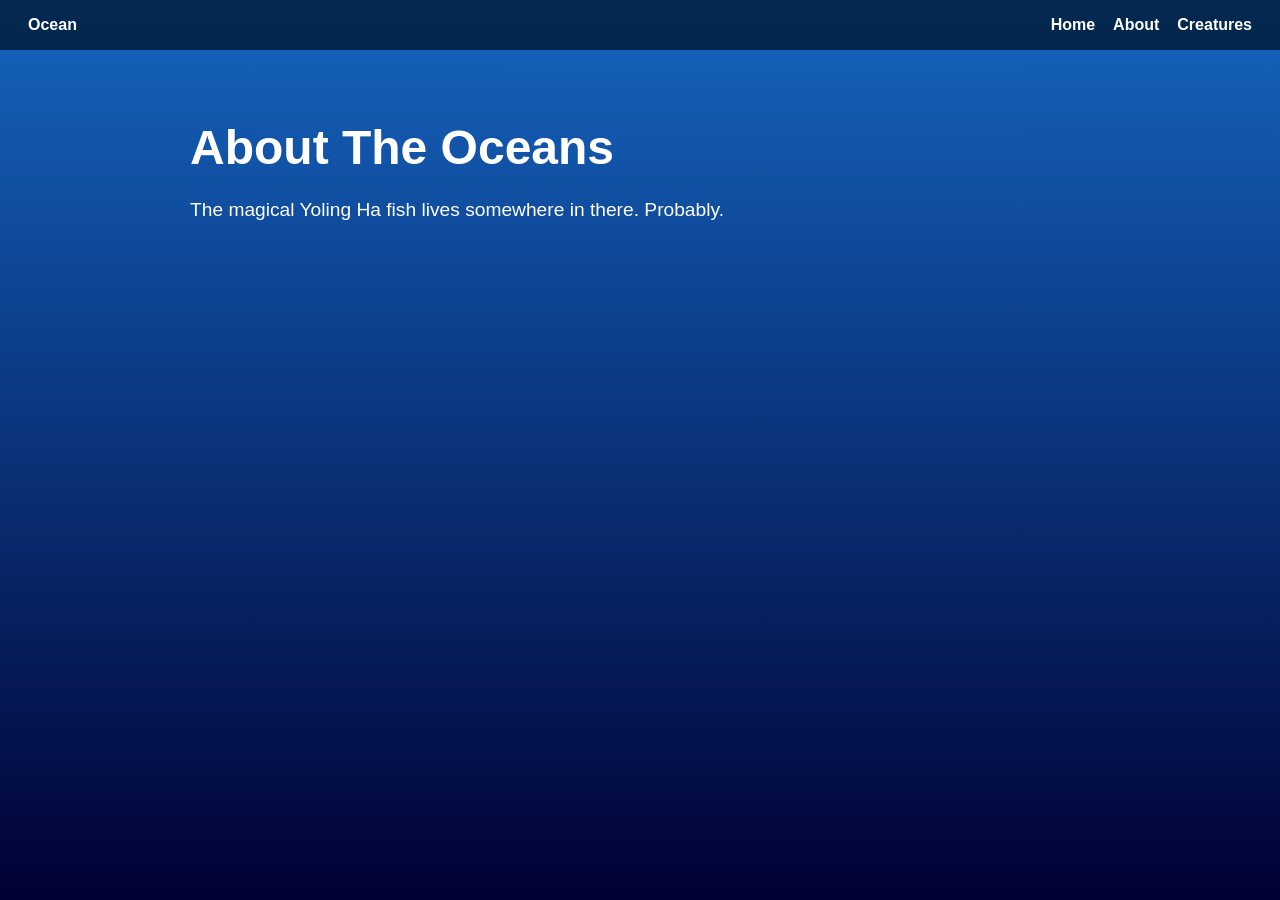
<file: about.html>
<!DOCTYPE html>
<html lang="en">
<head>
    <link rel="stylesheet" href="style.css">
    <title>About - Ocean</title>
</head>

<body class="page-body">
    <nav class="site-nav">
        <a class="site-logo" href="index.html">Ocean</a>
        <div class="site-links">
            <a href="index.html">Home</a>
            <a href="about.html">About</a>
            <a href="creatures.html">Creatures</a>
        </div>
    </nav>

    <main class="sub-page">
        <h1>About The Oceans</h1>
        <p>
           The magical Yoling Ha fish lives somewhere in there. Probably.
        </p>
    </main>
</body>
</html>
</file>
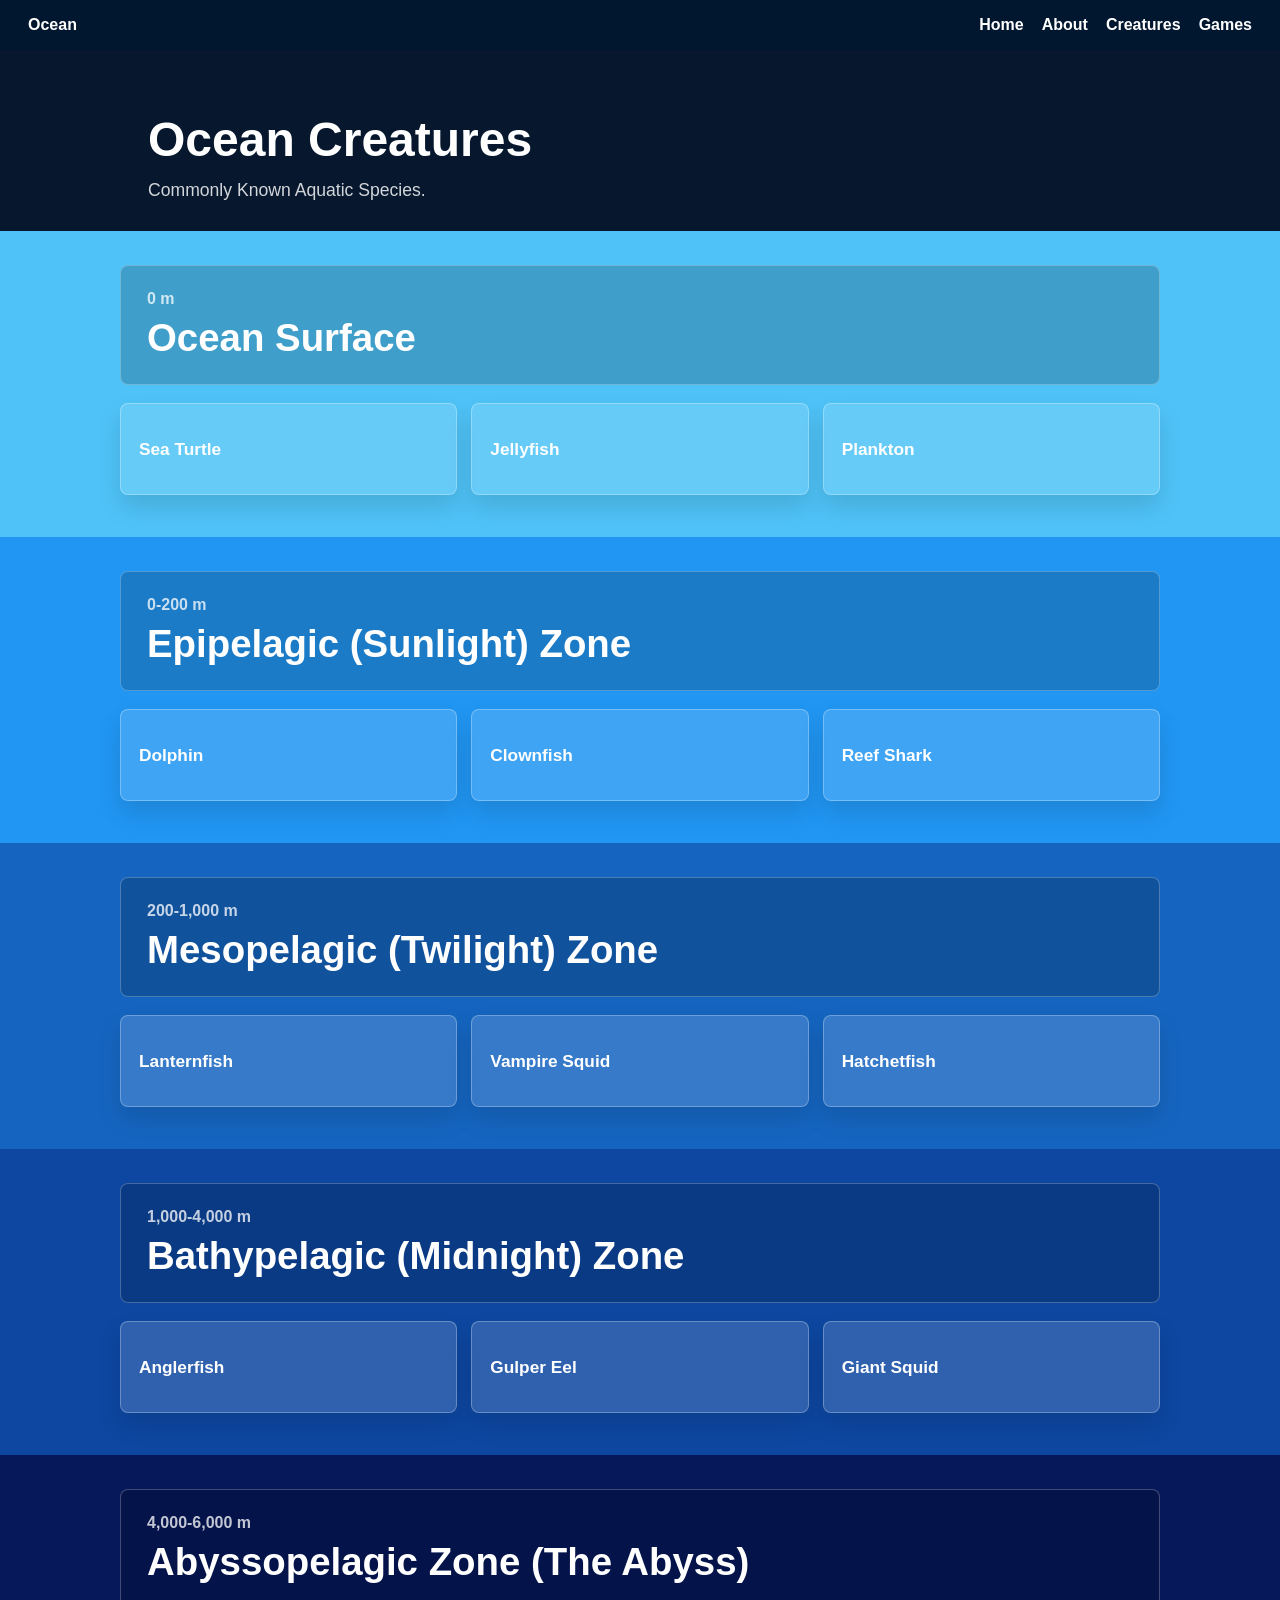
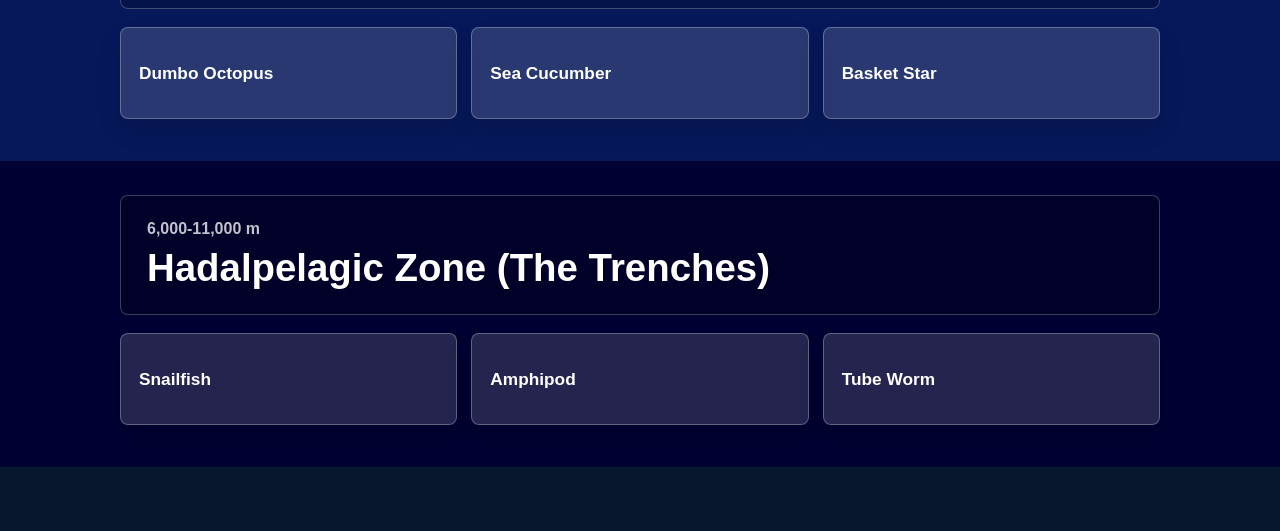
<file: creatures.html>
<!DOCTYPE html>
<html lang="en">
<head>
    <link rel="stylesheet" href="style.css">
    <title>Creatures - Ocean</title>
</head>

<body class="page-body creatures-page">
    <nav class="site-nav">
        <a class="site-logo" href="index.html">Ocean</a>
        <div class="site-links">
            <a href="index.html">Home</a>
            <a href="about.html">About</a>
            <a href="creatures.html">Creatures</a>
            <a href="games.html">Games</a>
        </div>
    </nav>

    <main class="creatures-main">
        <header class="creatures-hero">
            <h1>Ocean Creatures</h1>
            <p>Commonly Known Aquatic Species.</p>
        </header>

        <section class="ocean-zone ocean-surface">
            <div class="zone-title-block">
                <p>0 m</p>
                <h2>Ocean Surface</h2>
            </div>
            <div class="animal-grid">
                <button class="animal-card" data-name="Sea Turtle" data-zone="Ocean Surface" data-depth="Near the surface" data-info="Sea turtles breathe air, so they return to the surface often. They travel long distances and feed on jellyfish, seagrass, and small ocean animals.">Sea Turtle</button>
                <button class="animal-card" data-name="Jellyfish" data-zone="Ocean Surface" data-depth="Surface to deep water" data-info="Jellyfish drift with currents and use stinging tentacles to catch tiny animals. Some species glow in the dark or form huge blooms.">Jellyfish</button>
                <button class="animal-card" data-name="Plankton" data-zone="Ocean Surface" data-depth="Mostly sunlit water" data-info="Plankton are tiny drifting organisms. Many make energy from sunlight and form the base of the ocean food web.">Plankton</button>
            </div>
        </section>

        <section class="ocean-zone sunlight-zone">
            <div class="zone-title-block">
                <p>0-200 m</p>
                <h2>Epipelagic (Sunlight) Zone</h2>
            </div>
            <div class="animal-grid">
                <button class="animal-card" data-name="Dolphin" data-zone="Sunlight Zone" data-depth="0-200 m" data-info="Dolphins are intelligent mammals that hunt fish and squid in groups. They use clicks and whistles to communicate and locate prey.">Dolphin</button>
                <button class="animal-card" data-name="Clownfish" data-zone="Sunlight Zone" data-depth="Warm shallow reefs" data-info="Clownfish live among sea anemones. The anemone protects them with stinging tentacles, and the clownfish helps keep the anemone clean.">Clownfish</button>
                <button class="animal-card" data-name="Reef Shark" data-zone="Sunlight Zone" data-depth="Reefs and coastal water" data-info="Reef sharks patrol coral reefs and help keep food chains balanced by hunting weaker or smaller animals.">Reef Shark</button>
            </div>
        </section>

        <section class="ocean-zone twilight-zone">
            <div class="zone-title-block">
                <p>200-1,000 m</p>
                <h2>Mesopelagic (Twilight) Zone</h2>
            </div>
            <div class="animal-grid">
                <button class="animal-card" data-name="Lanternfish" data-zone="Twilight Zone" data-depth="200-1,000 m" data-info="Lanternfish have light-producing organs that help them blend in, find mates, and confuse predators in dim water.">Lanternfish</button>
                <button class="animal-card" data-name="Vampire Squid" data-zone="Twilight Zone" data-depth="600-900 m" data-info="The vampire squid lives in low-oxygen water. It can wrap its webbed arms around itself and release glowing mucus when threatened.">Vampire Squid</button>
                <button class="animal-card" data-name="Hatchetfish" data-zone="Twilight Zone" data-depth="200-1,000 m" data-info="Hatchetfish have thin, shiny bodies and glowing undersides that make them hard to see from below.">Hatchetfish</button>
            </div>
        </section>

        <section class="ocean-zone midnight-zone">
            <div class="zone-title-block">
                <p>1,000-4,000 m</p>
                <h2>Bathypelagic (Midnight) Zone</h2>
            </div>
            <div class="animal-grid">
                <button class="animal-card" data-name="Anglerfish" data-zone="Midnight Zone" data-depth="1,000-4,000 m" data-info="Female anglerfish use a glowing lure to attract prey in total darkness. Their large mouths help them eat animals nearly their own size.">Anglerfish</button>
                <button class="animal-card" data-name="Gulper Eel" data-zone="Midnight Zone" data-depth="500-3,000 m" data-info="The gulper eel has an enormous mouth that opens wide like a net, helping it catch scarce food in the deep ocean.">Gulper Eel</button>
                <button class="animal-card" data-name="Giant Squid" data-zone="Midnight Zone" data-depth="Deep open ocean" data-info="Giant squid are mysterious deep-sea hunters with huge eyes that help them detect faint light far below the surface.">Giant Squid</button>
            </div>
        </section>

        <section class="ocean-zone abyss-zone">
            <div class="zone-title-block">
                <p>4,000-6,000 m</p>
                <h2>Abyssopelagic Zone (The Abyss)</h2>
            </div>
            <div class="animal-grid">
                <button class="animal-card" data-name="Dumbo Octopus" data-zone="The Abyss" data-depth="3,000-4,000+ m" data-info="Dumbo octopuses flap ear-like fins to move through deep water. They live in cold, dark places where pressure is extreme.">Dumbo Octopus</button>
                <button class="animal-card" data-name="Sea Cucumber" data-zone="The Abyss" data-depth="Seafloor" data-info="Deep-sea cucumbers crawl across the seafloor and eat bits of organic material that sink down from higher ocean layers.">Sea Cucumber</button>
                <button class="animal-card" data-name="Basket Star" data-zone="The Abyss" data-depth="Deep seafloor" data-info="Basket stars spread many branching arms into the water to catch tiny floating food particles.">Basket Star</button>
            </div>
        </section>

        <section class="ocean-zone trench-zone">
            <div class="zone-title-block">
                <p>6,000-11,000 m</p>
                <h2>Hadalpelagic Zone (The Trenches)</h2>
            </div>
            <div class="animal-grid">
                <button class="animal-card" data-name="Snailfish" data-zone="The Trenches" data-depth="6,000-8,000+ m" data-info="Trench snailfish are soft-bodied fish adapted to crushing pressure. They are among the deepest-living fish ever observed.">Snailfish</button>
                <button class="animal-card" data-name="Amphipod" data-zone="The Trenches" data-depth="Deep trenches" data-info="Amphipods are small crustaceans that scavenge food in trenches. Some can survive pressures that would crush most animals.">Amphipod</button>
                <button class="animal-card" data-name="Tube Worm" data-zone="The Trenches" data-depth="Hydrothermal vents" data-info="Some tube worms live near deep-sea vents and rely on bacteria that turn chemicals from the vents into energy.">Tube Worm</button>
            </div>
        </section>

    </main>

    <div class="animal-modal" id="animal-modal" aria-hidden="true">
        <div class="animal-modal-panel" role="dialog" aria-modal="true" aria-labelledby="modal-title">
            <button class="modal-close" type="button" aria-label="Close creature details">&times;</button>
            <p class="modal-zone" id="modal-zone"></p>
            <h2 id="modal-title"></h2>
            <dl class="modal-facts">
                <div>
                    <dt>Depth</dt>
                    <dd id="modal-depth"></dd>
                </div>
            </dl>
            <p id="modal-info"></p>
        </div>
    </div>

    <script>
        const modal = document.querySelector("#animal-modal");
        const modalTitle = document.querySelector("#modal-title");
        const modalZone = document.querySelector("#modal-zone");
        const modalDepth = document.querySelector("#modal-depth");
        const modalInfo = document.querySelector("#modal-info");
        const closeButton = document.querySelector(".modal-close");

        document.querySelectorAll(".animal-card").forEach((card) => {
            card.addEventListener("click", () => {
                modalTitle.textContent = card.dataset.name;
                modalZone.textContent = card.dataset.zone;
                modalDepth.textContent = card.dataset.depth;
                modalInfo.textContent = card.dataset.info;
                modal.classList.add("is-open");
                modal.setAttribute("aria-hidden", "false");
                closeButton.focus();
            });
        });

        function closeModal() {
            modal.classList.remove("is-open");
            modal.setAttribute("aria-hidden", "true");
        }

        closeButton.addEventListener("click", closeModal);
        modal.addEventListener("click", (event) => {
            if (event.target === modal) {
                closeModal();
            }
        });
        document.addEventListener("keydown", (event) => {
            if (event.key === "Escape" && modal.classList.contains("is-open")) {
                closeModal();
            }
        });
    </script>
</body>
</html>
</file>
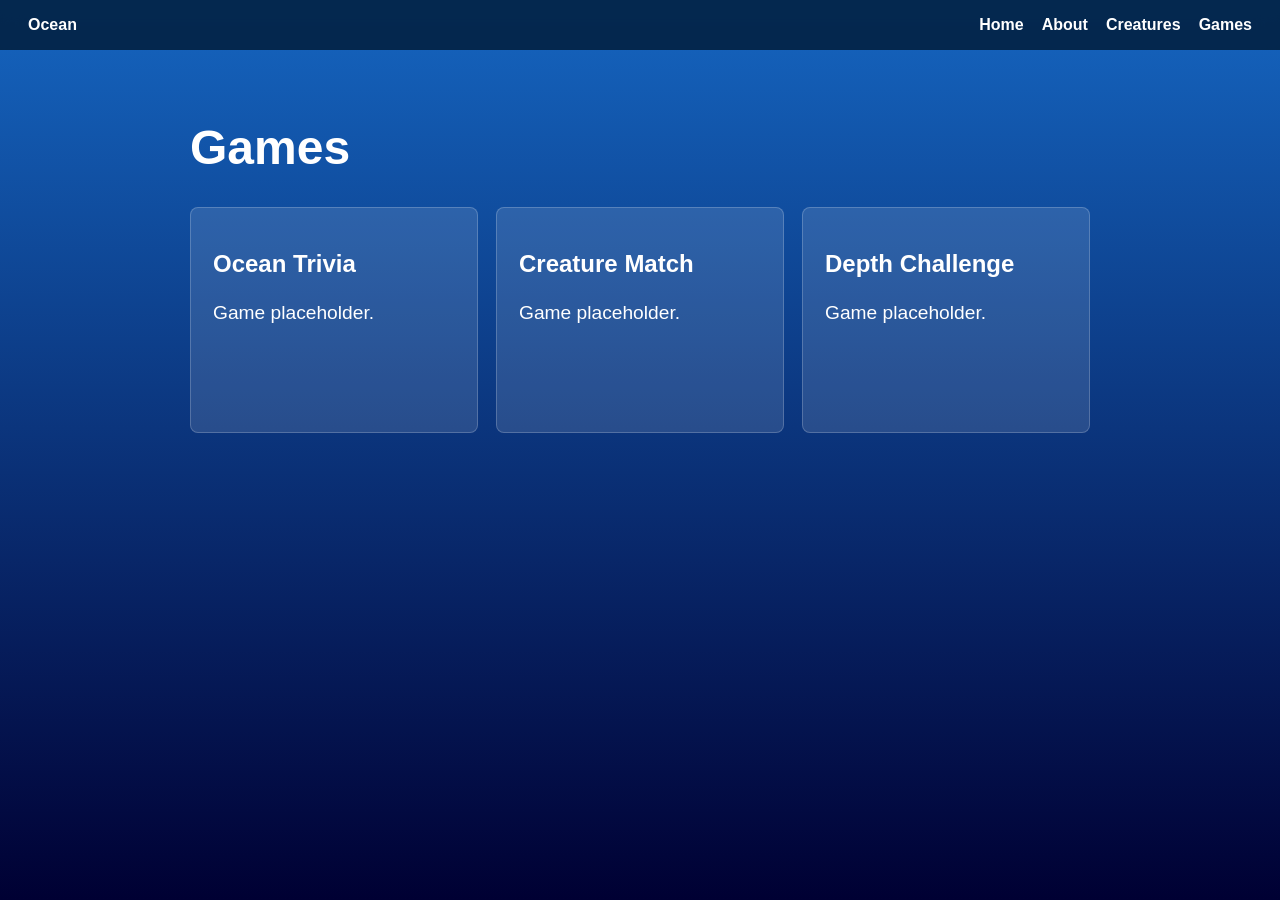
<file: games.html>
<!DOCTYPE html>
<html lang="en">
<head>
    <link rel="stylesheet" href="style.css">
    <title>Games - Ocean</title>
</head>

<body class="page-body">
    <nav class="site-nav">
        <a class="site-logo" href="index.html">Ocean</a>
        <div class="site-links">
            <a href="index.html">Home</a>
            <a href="about.html">About</a>
            <a href="creatures.html">Creatures</a>
            <a href="games.html">Games</a>
        </div>
    </nav>

    <main class="sub-page">
        <h1>Games</h1>
        <div class="info-grid">
            <article>
                <h2>Ocean Trivia</h2>
                <p>Game placeholder.</p>
            </article>
            <article>
                <h2>Creature Match</h2>
                <p>Game placeholder.</p>
            </article>
            <article>
                <h2>Depth Challenge</h2>
                <p>Game placeholder.</p>
            </article>
        </div>
    </main>
</body>
</html>
</file>
<file: style.css>
body {
    margin: 0;
    color: white;
    font-family: Arial, sans-serif;
}

.site-nav {
    position: fixed;
    top: 0;
    left: 0;
    right: 0;
    z-index: 10;
    display: flex;
    align-items: center;
    justify-content: space-between;
    gap: 24px;
    padding: 16px 28px;
    background: rgba(0, 24, 48, 0.78);
    backdrop-filter: blur(10px);
    box-sizing: border-box;
}

.site-logo,
.site-links a {
    color: white;
    text-decoration: none;
}

.site-logo {
    font-weight: 700;
}

.site-links {
    display: flex;
    gap: 18px;
}

.site-links a {
    font-weight: 600;
}

.site-links a:hover {
    text-decoration: underline;
}

section {
    height: 100vh;
    display: flex;
    justify-content: center;
    align-items: center;
    font-size: 2rem;
}

section:nth-of-type(1) {
    background: #4fc3f7;
}

section:nth-of-type(2) {
    background: #2196f3;
}

section:nth-of-type(3) {
    background: #1565c0;
}

section:nth-of-type(4) {
    background: #0d47a1;
}

section:nth-of-type(5) {
    background: #000033;
}

.page-body {
    min-height: 100vh;
    background: linear-gradient(#1565c0, #000033);
}

.sub-page {
    max-width: 900px;
    margin: 0 auto;
    padding: 120px 28px 60px;
}

.sub-page h1 {
    font-size: 3rem;
    margin: 0 0 20px;
}

.sub-page p {
    font-size: 1.2rem;
    line-height: 1.6;
}

.info-grid {
    display: grid;
    grid-template-columns: repeat(3, 1fr);
    gap: 18px;
    margin-top: 32px;
}

.info-grid article {
    min-height: 180px;
    padding: 22px;
    background: rgba(255, 255, 255, 0.12);
    border: 1px solid rgba(255, 255, 255, 0.2);
    border-radius: 8px;
}

.creatures-page {
    background: #07182e;
}

.creatures-main {
    padding: 112px 0 64px;
}

.creatures-hero {
    max-width: 1040px;
    margin: 0 auto 28px;
    padding: 0 28px;
    box-sizing: border-box;
}

.creatures-hero h1 {
    margin: 0 0 10px;
    font-size: 3rem;
}

.creatures-hero p {
    max-width: 620px;
    margin: 0;
    color: rgba(255, 255, 255, 0.82);
    font-size: 1.1rem;
    line-height: 1.5;
}

.ocean-zone {
    display: block;
    height: auto;
    min-height: 0;
    padding: 34px 28px 42px;
    font-size: 1rem;
}

.creatures-page .ocean-surface {
    background: #4fc3f7;
}

.creatures-page .sunlight-zone {
    background: #2196f3;
}

.creatures-page .twilight-zone {
    background: #1565c0;
}

.creatures-page .midnight-zone {
    background: #0d47a1;
}

.creatures-page .abyss-zone {
    background: #06185a;
}

.creatures-page .trench-zone {
    background: #000033;
}

.zone-title-block {
    max-width: 1040px;
    margin: 0 auto 18px;
    padding: 24px 26px;
    border: 1px solid rgba(255, 255, 255, 0.24);
    border-radius: 8px;
    background: rgba(0, 0, 0, 0.18);
    box-sizing: border-box;
}

.zone-title-block p {
    margin: 0 0 8px;
    color: rgba(255, 255, 255, 0.76);
    font-size: 1rem;
    font-weight: 700;
    letter-spacing: 0;
}

.zone-title-block h2 {
    margin: 0;
    font-size: 2.4rem;
}

.animal-grid {
    display: grid;
    grid-template-columns: repeat(3, minmax(0, 1fr));
    gap: 14px;
    max-width: 1040px;
    margin: 0 auto;
}

.animal-card {
    min-height: 92px;
    padding: 18px;
    color: white;
    font: inherit;
    font-size: 1.08rem;
    font-weight: 700;
    text-align: left;
    cursor: pointer;
    background: rgba(255, 255, 255, 0.14);
    border: 1px solid rgba(255, 255, 255, 0.28);
    border-radius: 8px;
    box-shadow: 0 12px 24px rgba(0, 0, 0, 0.12);
    transition: transform 160ms ease, background 160ms ease, border-color 160ms ease;
}

.animal-card:hover,
.animal-card:focus-visible {
    transform: translateY(-3px);
    background: rgba(255, 255, 255, 0.24);
    border-color: rgba(255, 255, 255, 0.6);
    outline: none;
}

.animal-modal {
    position: fixed;
    inset: 0;
    z-index: 30;
    display: none;
    align-items: center;
    justify-content: center;
    padding: 24px;
    background: rgba(0, 10, 24, 0.72);
    box-sizing: border-box;
}

.animal-modal.is-open {
    display: flex;
}

.animal-modal-panel {
    position: relative;
    width: min(560px, 100%);
    padding: 34px;
    color: #08213f;
    background: white;
    border-radius: 8px;
    box-shadow: 0 28px 80px rgba(0, 0, 0, 0.42);
    box-sizing: border-box;
}

.modal-close {
    position: absolute;
    top: 14px;
    right: 16px;
    width: 38px;
    height: 38px;
    color: #08213f;
    font-size: 2rem;
    line-height: 1;
    cursor: pointer;
    background: transparent;
    border: 0;
}

.modal-zone {
    margin: 0 0 8px;
    color: #1565c0;
    font-size: 0.9rem;
    font-weight: 700;
    text-transform: uppercase;
}

.animal-modal-panel h2 {
    margin: 0 42px 18px 0;
    font-size: 2.2rem;
}

.modal-facts {
    margin: 0 0 18px;
    padding: 14px;
    background: #e8f4ff;
    border-radius: 8px;
}

.modal-facts div {
    display: flex;
    gap: 12px;
}

.modal-facts dt {
    font-weight: 700;
}

.modal-facts dd {
    margin: 0;
}

.animal-modal-panel p:last-child {
    margin: 0;
    color: #163553;
    font-size: 1.08rem;
    line-height: 1.6;
}

@media (max-width: 700px) {
    .site-nav {
        align-items: flex-start;
        flex-direction: column;
        gap: 10px;
    }

    .site-links {
        flex-wrap: wrap;
    }

    .info-grid {
        grid-template-columns: 1fr;
    }

    .creatures-main {
        padding-top: 146px;
    }

    .creatures-hero h1 {
        font-size: 2.35rem;
    }

    .zone-title-block h2 {
        font-size: 1.9rem;
    }

    .animal-grid {
        grid-template-columns: 1fr;
    }

    .animal-modal-panel {
        padding: 30px 24px 26px;
    }

    .animal-modal-panel h2 {
        font-size: 1.8rem;
    }

}

/* --------------------------------------- BUBBLES ----------------------------------------- */
.bubbles img {
    display: block;
    height: auto;
    animation: bubble 7s linear infinite;
}

.bubbles {
    width: 100vw;
    display: flex;
    align-items: center;
    justify-content: space-between;
    position: fixed;
    left: 0;
    right: 0;
    bottom: -70px;
    padding: 0 32px;
    box-sizing: border-box;
    pointer-events: none;
}

@keyframes bubble{
    0%{
        transform: translateY(0);
        opacity: 0;
    }
    50%{
        opacity: 1;
    }
    70%{
        opacity: 1;
    }
    100%{
        transform: translateY(-80vh);
        opacity: 0;
    }
}

.bubbles img:nth-child(1) {
    animation-delay: 2s;
    width: 26px;
}

.bubbles img:nth-child(2) {
    animation-delay: 1s;
    width: 42px;
}

.bubbles img:nth-child(3) {
    animation-delay: 4s;
    width: 18px;
}

.bubbles img:nth-child(4) {
    animation-delay: 5s;
    width: 58px;
}

.bubbles img:nth-child(5) {
    animation-delay: 6s;
    width: 30px;
}

.bubbles img:nth-child(6) {
    animation-delay: 3s;
    width: 48px;
}

.bubbles img:nth-child(7) {
    animation-delay: 7s;
    width: 22px;
}
</file>
